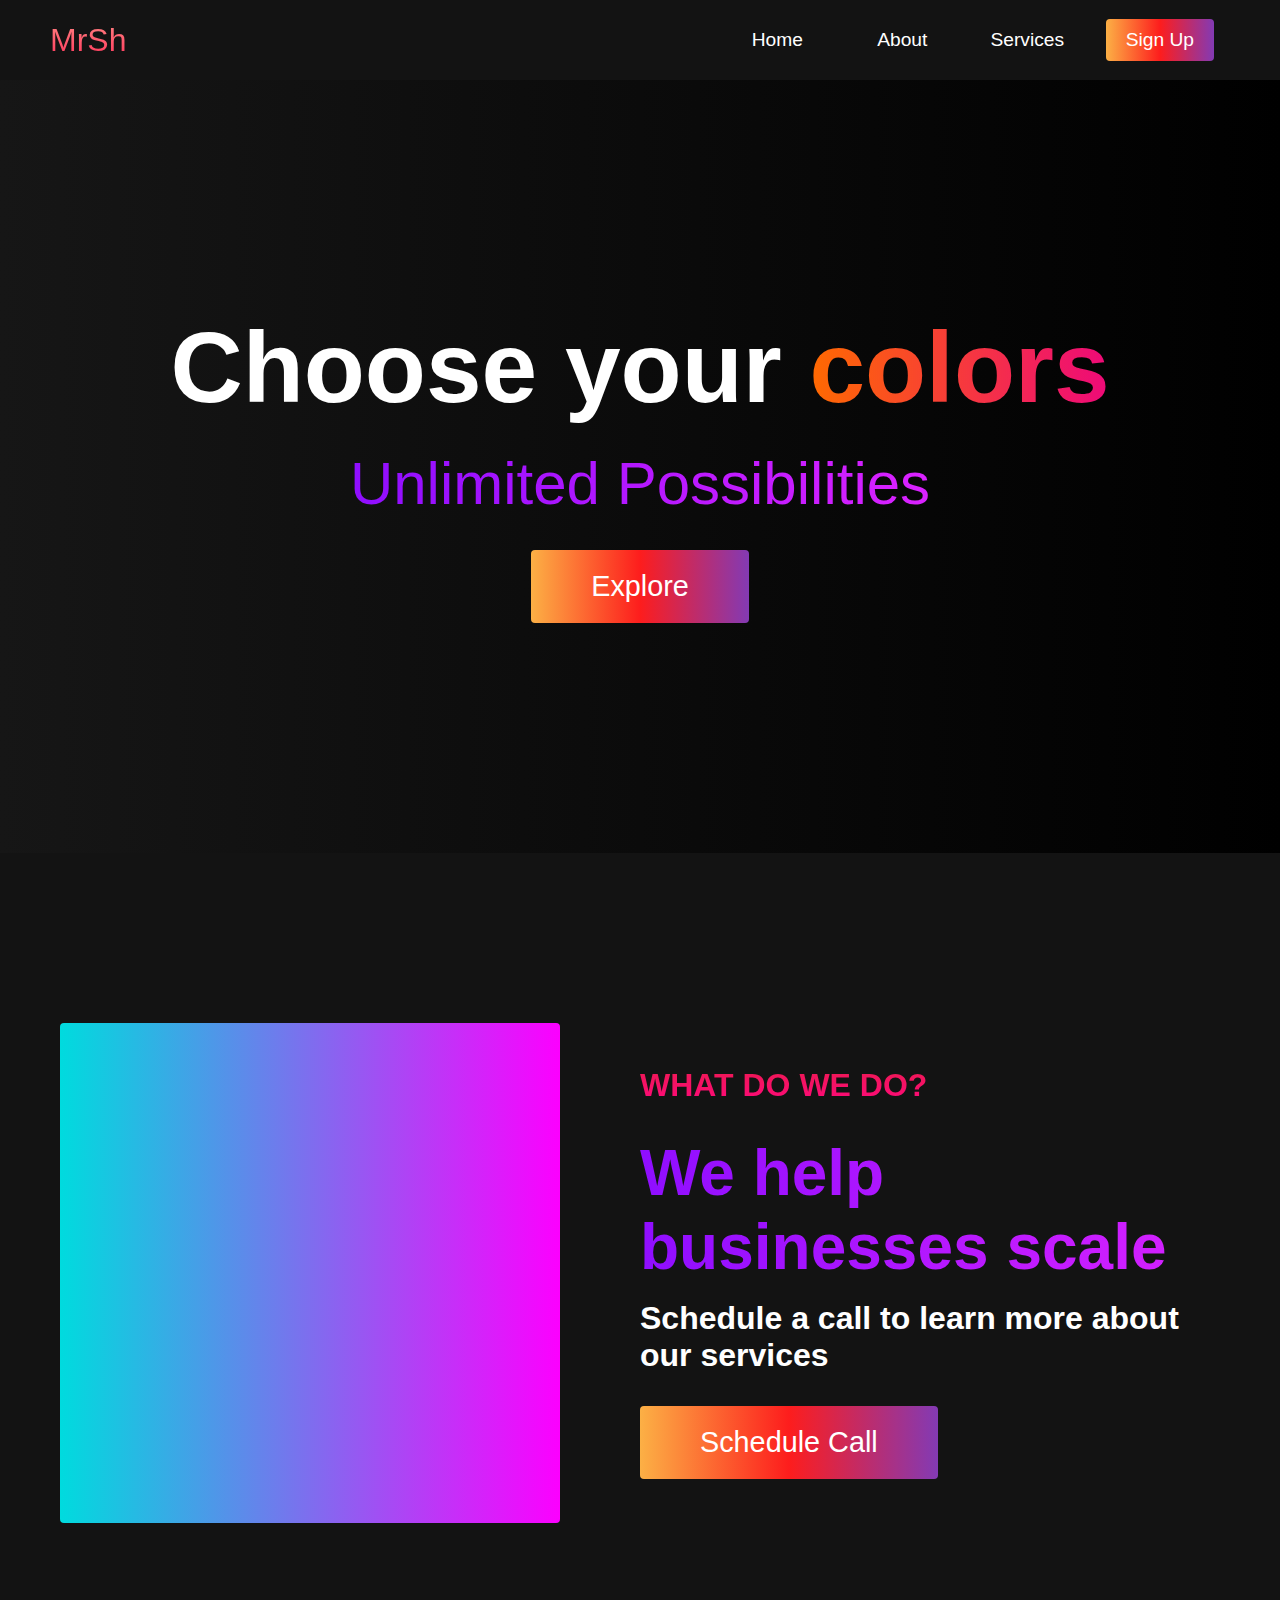
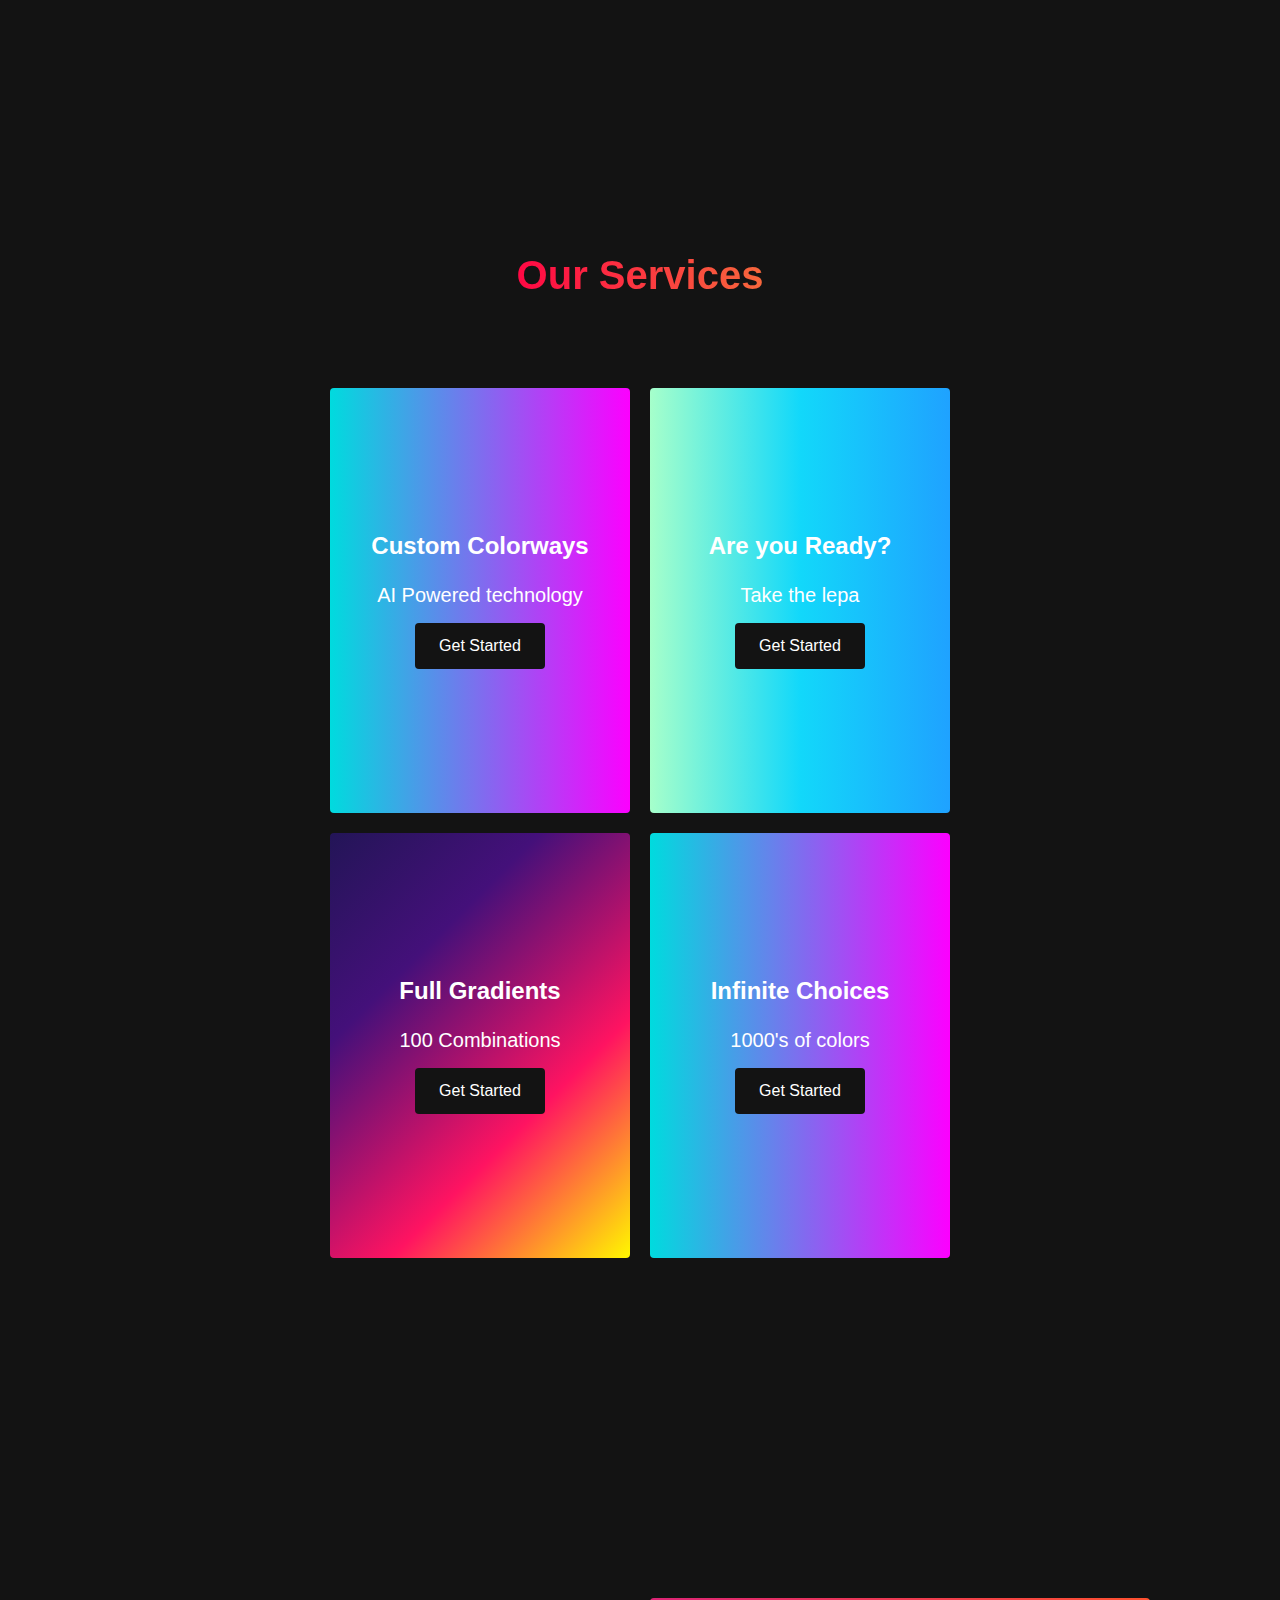
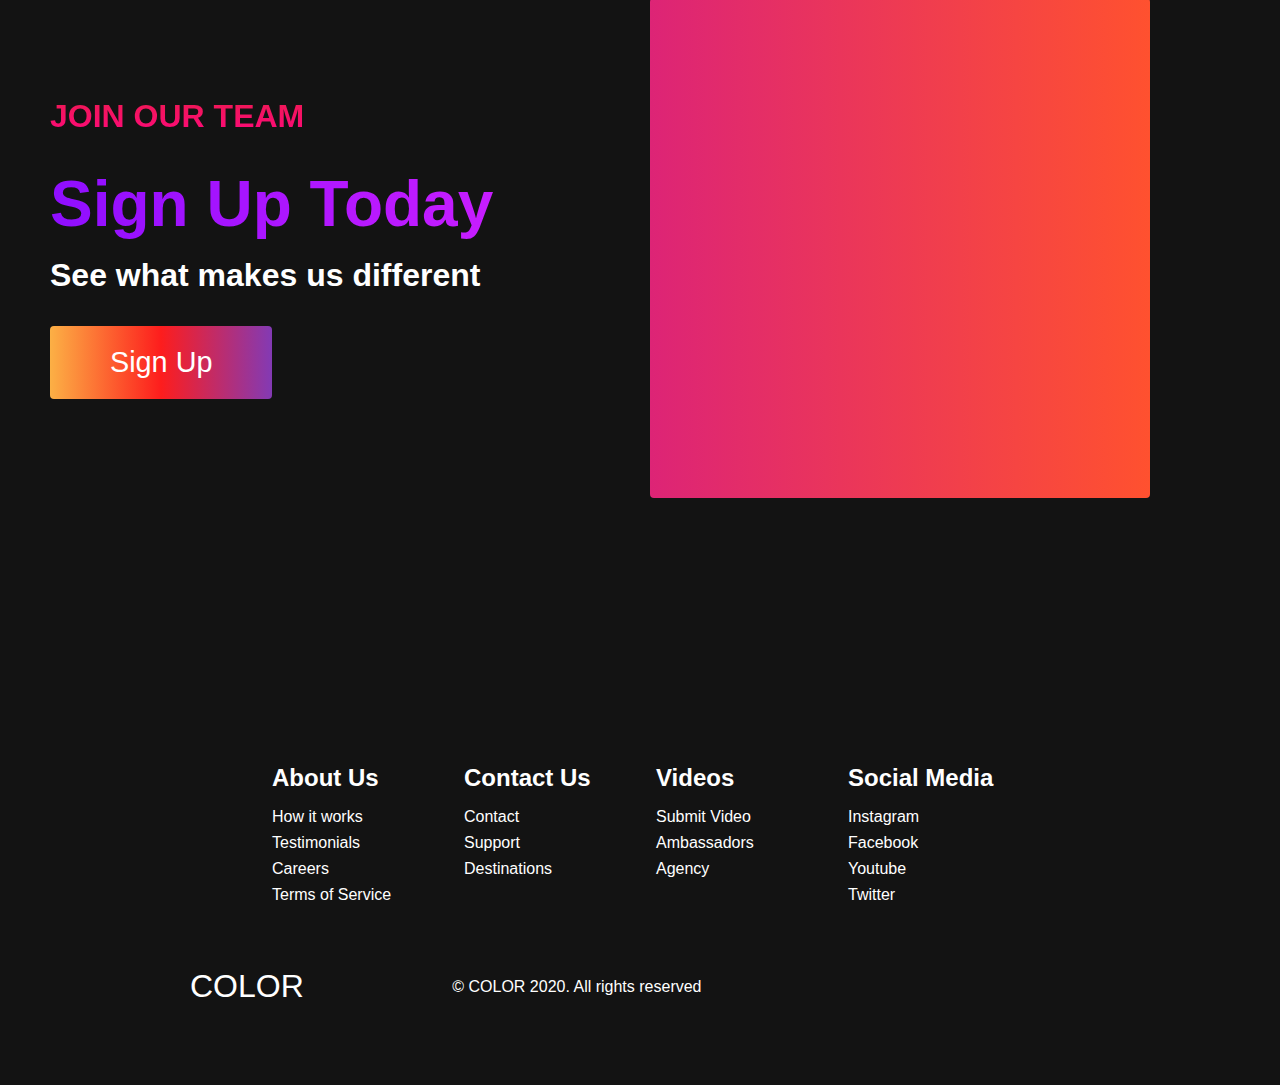
<file: index.html>
<!DOCTYPE html>
<html lang="en">
  <head>
    <meta charset="UTF-8" />
    <meta name="viewport" content="width=device-width, initial-scale=1.0" />
    <title>Business website</title>
    <link rel="stylesheet" href="style.css" />
    <link
      rel="stylesheet"
      href="https://use.fontawesome.com/releases/v5.14.0/css/all.css"
      integrity="sha384-HzLeBuhoNPvSl5KYnjx0BT+WB0QEEqLprO+NBkkk5gbc67FTaL7XIGa2w1L0Xbgc"
      crossorigin="anonymous"
    />
  </head>
  <body>
    <!-- Navbar Section -->
    <nav class="navbar">
      <div class="navbar__container">
        <a href="#home" id="navbar__logo">MrSh</a>
        <div class="navbar__toggle" id="mobile-menu">
          <span class="bar"></span> <span class="bar"></span>
          <span class="bar"></span>
        </div>
        <ul class="navbar__menu">
          <li class="navbar__item">
            <a href="#home" class="navbar__links" id="home-page">Home</a>
          </li>
          <li class="navbar__item">
            <a href="#about" class="navbar__links" id="about-page">About</a>
          </li>
          <li class="navbar__item">
            <a href="#services" class="navbar__links" id="services-page"
              >Services</a
            >
          </li>
          <li class="navbar__btn">
            <a href="#sign-up" class="button" id="signup">Sign Up</a>
          </li>
        </ul>
      </div>
    </nav>

    <!-- Hero Section -->
    <div class="hero" id="home">
      <div class="hero__container">
        <h1 class="hero__heading">Choose your <span>colors</span></h1>
        <p class="hero__description">Unlimited Possibilities</p>
        <button class="main__btn"><a href="https://uigradients.com/">Explore</a></button>
      </div>
    </div>

    <!-- About Section -->
    <div class="main" id="about">
      <div class="main__container">
        <div class="main__img--container">
          <div class="main__img--card"><i class="fas fa-layer-group"></i></div>
        </div>
        <div class="main__content">
          <h1>What do we do?</h1>
          <h2>We help businesses scale</h2>
          <p>Schedule a call to learn more about our services</p>
          <button class="main__btn"><a href="#">Schedule Call</a></button>
        </div>
      </div>
    </div>

    <!-- Services Section -->
    <div class="services" id="services">
      <h1>Our Services</h1>
      <div class="services__wrapper">
        <div class="services__card">
          <h2>Custom Colorways</h2>
          <p>AI Powered technology</p>
          <div class="services__btn"><button>Get Started</button></div>
        </div>
        <div class="services__card">
          <h2>Are you Ready?</h2>
          <p>Take the lepa</p>
          <div class="services__btn"><button>Get Started</button></div>
        </div>
        <div class="services__card">
          <h2>Full Gradients</h2>
          <p>100 Combinations</p>
          <div class="services__btn"><button>Get Started</button></div>
        </div>
        <div class="services__card">
          <h2>Infinite Choices</h2>
          <p>1000's of colors</p>
          <div class="services__btn"><button>Get Started</button></div>
        </div>
      </div>
    </div>

    <!-- Features Section -->
    <div class="main" id="sign-up">
      <div class="main__container">
        <div class="main__content">
          <h1>Join Our Team</h1>
          <h2>Sign Up Today</h2>
          <p>See what makes us different</p>
          <button class="main__btn"><a href="#">Sign Up</a></button>
        </div>
        <div class="main__img--container">
          <div class="main__img--card" id="card-2">
            <i class="fas fa-users"></i>
          </div>
        </div>
      </div>
    </div>

    <!-- Footer Section -->
    <div class="footer__container">
      <div class="footer__links">
        <div class="footer__link--wrapper">
          <div class="footer__link--items">
            <h2>About Us</h2>
            <a href="/sign__up">How it works</a> <a href="/">Testimonials</a>
            <a href="/">Careers</a> <a href="/">Terms of Service</a>
          </div>
          <div class="footer__link--items">
            <h2>Contact Us</h2>
            <a href="/">Contact</a> <a href="/">Support</a>
            <a href="/">Destinations</a>
          </div>
        </div>
        <div class="footer__link--wrapper">
          <div class="footer__link--items">
            <h2>Videos</h2>
            <a href="/">Submit Video</a> <a href="/">Ambassadors</a>
            <a href="/">Agency</a>
          </div>
          <div class="footer__link--items">
            <h2>Social Media</h2>
            <a href="/">Instagram</a> <a href="/">Facebook</a>
            <a href="/">Youtube</a> <a href="/">Twitter</a>
          </div>
        </div>
      </div>
      <section class="social__media">
        <div class="social__media--wrap">
          <div class="footer__logo">
            <a href="/" id="footer__logo">COLOR</a>
          </div>
          <p class="website__rights">© COLOR 2020. All rights reserved</p>
          <div class="social__icons">
            <a href="/" class="social__icon--link" target="_blank"
              ><i class="fab fa-facebook"></i
            ></a>
            <a href="https://www.instagram.com/mr_shakhzodbek_/" class="social__icon--link"
              ><i  class="fab fa-instagram"></i
            ></a>
            <a href="/" class="social__icon--link"
              ><i class="fab fa-youtube"></i
            ></a>
            <a href="/" class="social__icon--link"
              ><i class="fab fa-linkedin"></i
            ></a>
            <a href="/" class="social__icon--link"
              ><i class="fab fa-twitter"></i
            ></a>
          </div>
        </div>
      </section>
    </div>

    <script src="app.js"></script>
  </body>
</html>
</file>
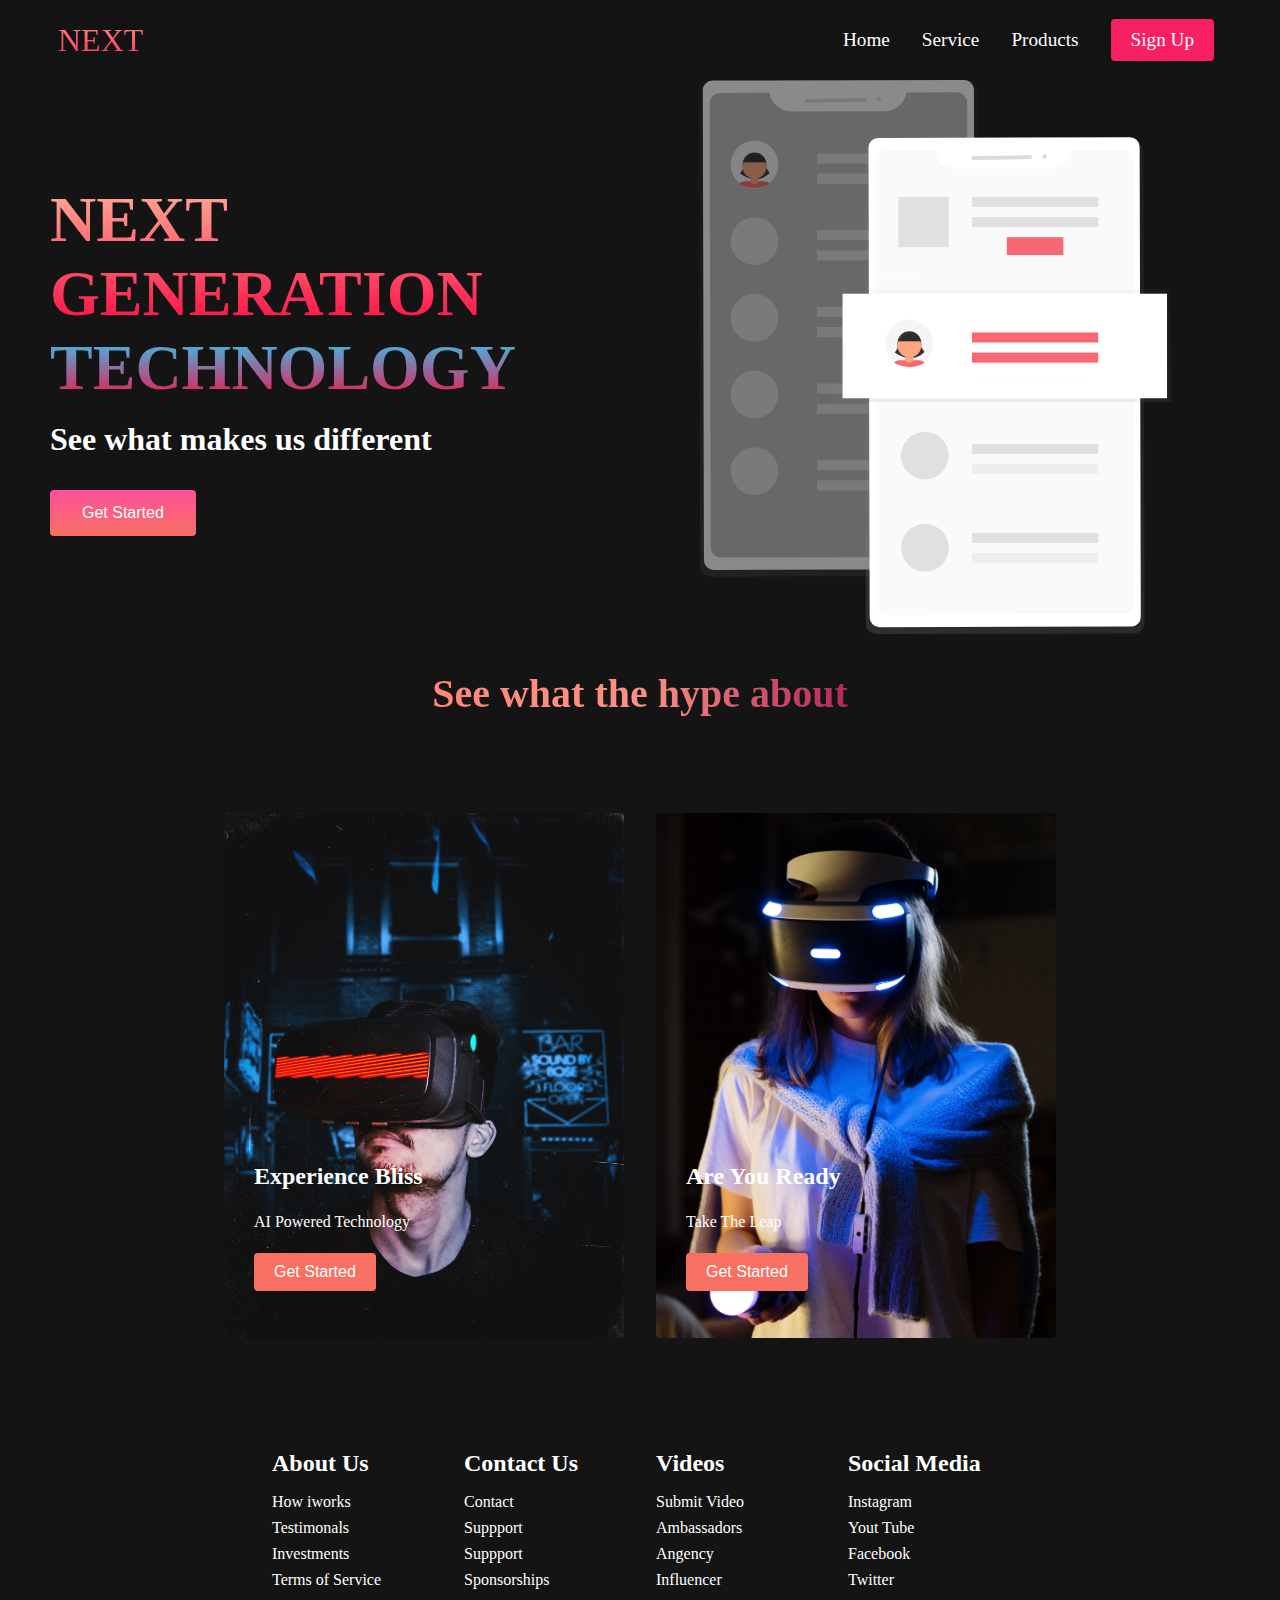
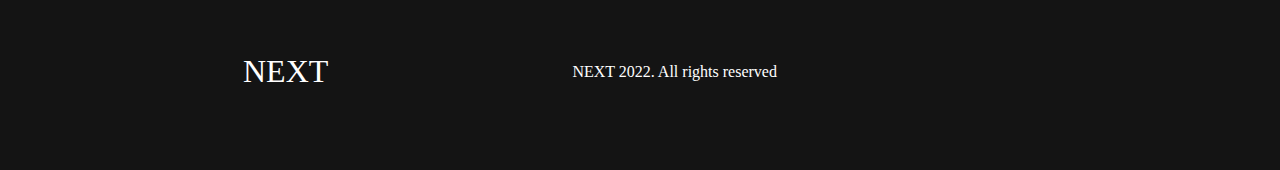
<file: Modern Website/index.html>
<!DOCTYPE html>
<html lang="en">
<head>
    <meta charset="UTF-8">
    <meta http-equiv="X-UA-Compatible" content="IE=edge">
    <meta name="viewport" content="width=device-width, initial-scale=1.0">
    <title>NExt website</title>
    <link rel="stylesheet" href="./style.css">
    <link
    rel="stylesheet"
    href="https://use.fontawesome.com/releases/v5.14.0/css/all.css"
    integrity="sha384-HzLeBuhoNPvSl5KYnjx0BT+WB0QEEqLprO+NBkkk5gbc67FTaL7XIGa2w1L0Xbgc"
    crossorigin="anonymous"
  />
</head>
<body>
    <!-- NAvbar Section -->
    <nav class="navbar">
        <div class="navbar__container">
            <a href="" id="navbar__logo"><i class="fas fa-gem"></i> NEXT</a>
                <div class="navbar__toggle" id="mobile-menu">
                    <span class="bar"></span>
                    <span class="bar"></span>
                    <span class="bar"></span>
                </div>
                <ul class="navbar__menu">
                    <li class="navbar__item">
                        <a href="/" class="navbar__links">Home</a>
                    </li>
                    <li class="navbar__item">
                        <a href="/" class="navbar__links">Service</a>
                    </li>
                    <li class="navbar__item">
                        <a href="/" class="navbar__links">Products</a>
                    </li>
                    <li class="navbar__btn">
                        <a href="/" class="button">Sign Up</a>
                    </li>
                </ul>
        </div>
    </nav>

    <!-- Hero section -->
    <div class="main">
        <div class="main__container">
            <div class="main__content">
                <h1>NEXT GENERATION</h1>
                <h2>TECHNOLOGY</h2>
                <p>See what makes us different</p>
                <button class="main__btn"><a href="/">Get Started</a></button>
            </div>
            <div class="main__img--container">
                <img src="./images/pic1.svg" alt="pic" id="main__img">
            </div>
        </div>
    </div>

    <!-- Services Section -->

    <div class="services">
        <h1>See what the hype about</h1>
        <div class="services__container">
            <div class="services__card">
                <h2>Experience Bliss</h2>
                <p>AI Powered Technology</p>
                <button>Get Started</button>
            </div>
            <div class="services__card">
                <h2>Are You Ready </h2>
                <p>Take The Leap</p>
                <button>Get Started</button>
            </div>
        </div>
    </div>

    <!-- Footer Section -->

    <div class="footer__container">
        <div class="footer__links">
            <div class="footer__link--wrapper">
                <div class="footer__link--items">
                    <h2>About Us</h2>
                    <a href="/sign__up" target="toggle">How iworks</a>
                    <a href="/">Testimonals</a>
                    <a href="/">Investments</a>
                    <a href="/">Terms of Service</a>
                </div>
                <div class="footer__link--items">
                    <h2>Contact Us</h2>
                    <a href="/">Contact</a>
                    <a href="/">Suppport</a>
                    <a href="/">Suppport</a>
                    <a href="/">Sponsorships</a>
                </div>
            </div>
            <div class="footer__link--wrapper">
                <div class="footer__link--items">
                    <h2>Videos</h2>
                    <a href="/">Submit Video</a>
                    <a href="/">Ambassadors</a>
                    <a href="/">Angency</a>
                    <a href="/">Influencer</a>
                </div>
                <div class="footer__link--items">
                    <h2>Social Media</h2>
                    <a href="/">Instagram</a>
                    <a href="/">Yout Tube</a>
                    <a href="/">Facebook</a>
                    <a href="/">Twitter</a>
                </div>
            </div>
        </div>
        <div class="social__media">
            <div class="social__media--wrap">
                <div class="footer__logo">
                    <a href="/" id="footer__logo"><i class="fas fa-gem"></i>NEXT</a>
                </div>
                <p class="website__rights">NEXT 2022. All rights reserved</p>
                <div class="social__icons">
                    <a href="/" class="social__icon--link" target="_blank">
                        <i class="fab fa-facebook"></i>
                    </a>
                    <a href="/" class="social__icon--link" target="_blank">
                        <i class="fab fa-instagram"></i>
                    </a>
                    <a href="/" class="social__icon--link" target="_blank">
                        <i class="fab fa-twitter"></i>
                    </a>
                    <a href="/" class="social__icon--link" target="_blank">
                        <i class="fab fa-linkedin"></i>
                    </a>
                    <a href="/" class="social__icon--link" target="_blank">
                        <i class="fab fa-youtube"></i>
                    </a>
                </div>
            </div>
        </div>
    </div>
    <script  src="./app.js"></script>
</body>
</html>
</file>
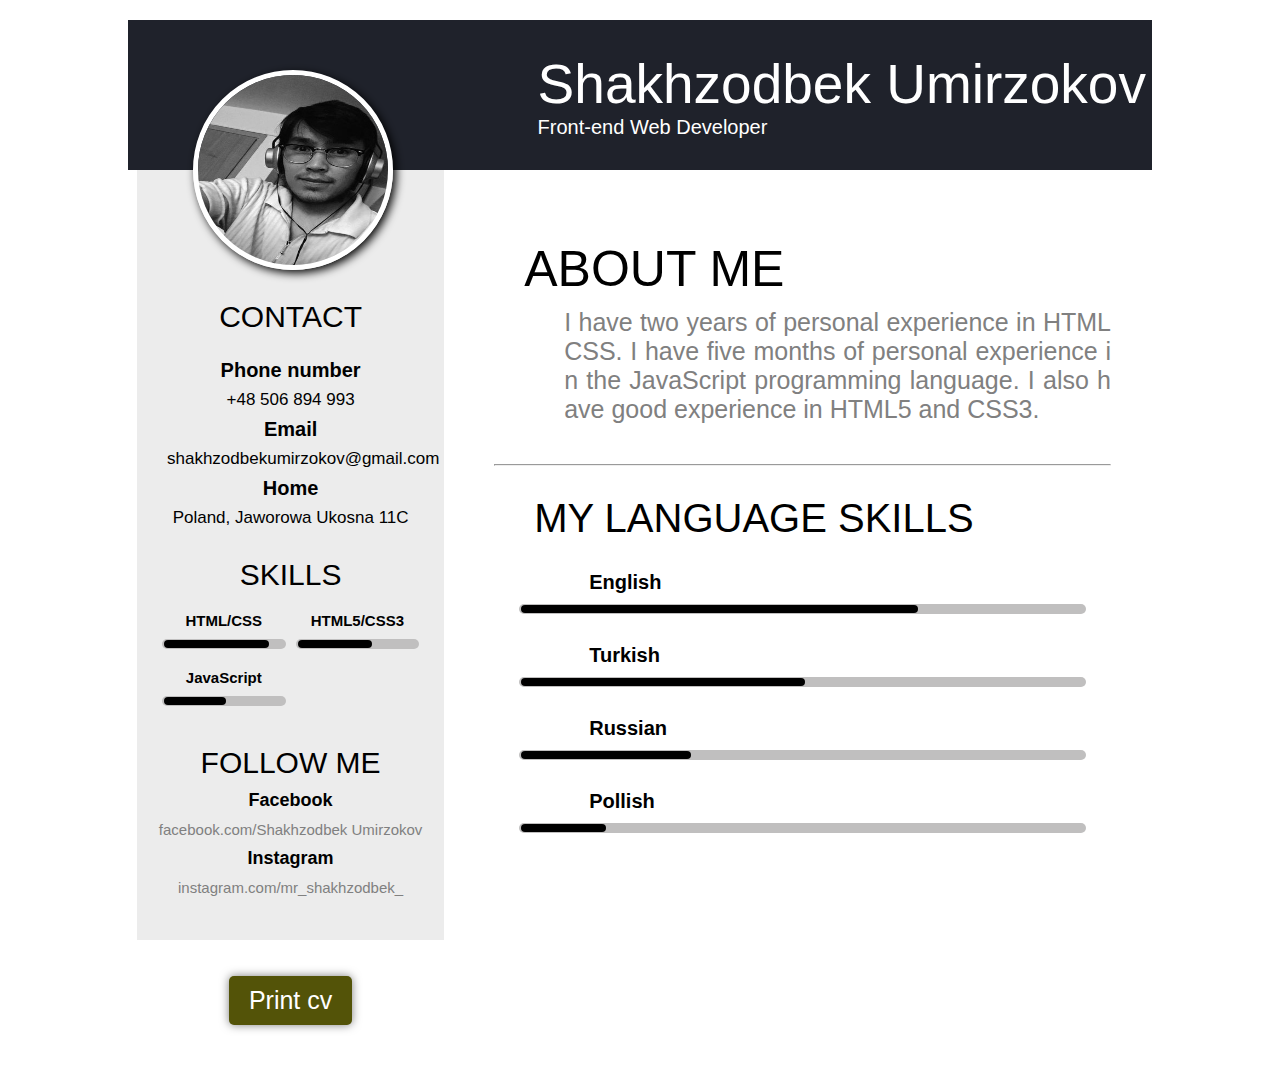
<file: cv/cv.html>
<!DOCTYPE html>
<html lang="en">
<head>
    <meta charset="UTF-8">
    <meta http-equiv="X-UA-Compatible" content="IE=edge">
    <meta name="viewport" content="width=device-width, initial-scale=1.0">
    <title>cv</title>
    <link rel="stylesheet" href="./cv.css">
    <link
    rel="stylesheet"
    href="https://use.fontawesome.com/releases/v5.14.0/css/all.css"
    integrity="sha384-HzLeBuhoNPvSl5KYnjx0BT+WB0QEEqLprO+NBkkk5gbc67FTaL7XIGa2w1L0Xbgc"
    crossorigin="anonymous"
  />
</head>
<body>
    <div class="print__area">
        <div class="my__img">
            <img src="./image/my_picture.jpg" >
        </div>
        <div class="header__text">
            <h1>Shakhzodbek Umirzokov</h1>
            <p>Front-end Web Developer</p>
        </div>
       
    </div>
    <div class="content">
        <div class="left__area">
            <div class="contact">
                <h4>CONTACT</h4>
                <h5>Phone number</h5>
                <p>+48 506 894 993</p>
                <h5>Email</h5>
                <p>shakhzodbekumirzokov@gmail.com</p>
                <h5>Home</h5>
                <p>Poland, Jaworowa Ukosna 11C</p>
            </div>
            <div class="skills">
                <h1>SKILLS</h1>
                <div class="bars">
                    <div class="bar">
                        <p>HTML/CSS</p>
                        <span class="html"></span>
                    </div>
                    <div class="bar">
                        <p>HTML5/CSS3</p>
                        <span class="html5"></span>
                    </div>
                    <div class="bar">
                        <p>JavaScript</p>
                        <span class="java"></span>
                    </div>
                </div>
            </div>
            <div class="follow">
                <h1>FOLLOW ME</h1>
                <h4>Facebook</h4>
                <p>facebook.com/Shakhzodbek Umirzokov</p>
                <h4>Instagram</h4>
                <p>instagram.com/mr_shakhzodbek_</p>
            </div>
            <button>Print cv</button>
        </div>
        
        <div class="right__area">
            <div class="about">
                <h1><span><i class="fas fa-user"></i></span>ABOUT ME</h1>
                <p>I have two years of personal experience in HTML CSS. I have five months of personal experience in the JavaScript programming language. I also have good experience in HTML5 and CSS3.</p>
                <hr>
            </div>
            <div class="language">
                <h2>MY LANGUAGE SKILLS</h2>
                <div class="bars2">
                    <div class="bar2">
                        <p>English</p>
                        <span class="english"></span>
                    </div>
                    <div class="bar2">
                        <p>Turkish</p>
                        <span class="turkish"></span>
                    </div>
                    <div class="bar2">
                        <p>Russian</p>
                        <span class="russian"></span>
                    </div>
                    <div class="bar2">
                        <p>Pollish</p>
                        <span class="polish"></span>
                    </div>
                   
                </div>
            </div>
             
        </div>
    </div>
    <script src="./cv.js"></script>
</body>
</html>
</file>
<file: style.css>
* {
    box-sizing: border-box;
    margin: 0;
    padding: 0;
    font-family: 'Kumbh Sans', sans-serif;
    scroll-behavior: smooth;
  }
  
  .navbar {
    background: #131313;
    height: 80px;
    display: flex;
    justify-content: center;
    align-items: center;
    font-size: 1.2rem;
    position: sticky;
    top: 0;
    z-index: 999;
  }
  
  .navbar__container {
    display: flex;
    justify-content: space-between;
    height: 80px;
    z-index: 1;
    width: 100%;
    max-width: 1300px;
    margin: 0 auto;
    padding: 0 50px;
  }
  
  #navbar__logo {
    background-color: #ff8177;
    background-image: linear-gradient(to top, #ff0844 0%, #ffb199 100%);
    background-size: 100%;
    -webkit-background-clip: text;
    -moz-background-clip: text;
    -webkit-text-fill-color: transparent;
    -moz-text-fill-color: transparent;
    display: flex;
    align-items: center;
    cursor: pointer;
    text-decoration: none;
    font-size: 2rem;
  }
  
  .navbar__menu {
    display: flex;
    align-items: center;
    list-style: none;
  }
  
  .navbar__item {
    height: 80px;
  }
  
  .navbar__links {
    color: #fff;
    display: flex;
    align-items: center;
    justify-content: center;
    width: 125px;
    text-decoration: none;
    height: 100%;
    transition: all 0.3s ease;
  }
  
  .navbar__btn {
    display: flex;
    justify-content: center;
    align-items: center;
    padding: 0 1rem;
    width: 100%;
  }
  
  .button {
    display: flex;
    justify-content: center;
    align-items: center;
    text-decoration: none;
    padding: 10px 20px;
    height: 100%;
    width: 100%;
    border: none;
    outline: none;
    border-radius: 4px;
    background: #833ab4;
    background: -webkit-linear-gradient(to right, #fcb045, #fd1d1d, #833ab4);
    background: linear-gradient(to right, #fcb045, #fd1d1d, #833ab4);
    color: #fff;
    transition: all 0.3s ease;
  }
  
  .navbar__links:hover {
    color: #9518fc;
    transition: all 0.3s ease;
  }
  
  @media screen and (max-width: 960px) {
    .navbar__container {
      display: flex;
      justify-content: space-between;
      height: 80px;
      z-index: 1;
      width: 100%;
      max-width: 1300px;
      padding: 0;
    }
  
    .navbar__menu {
      display: grid;
      grid-template-columns: auto;
      margin: 0;
      width: 100%;
      position: absolute;
      top: -1000px;
      opacity: 1;
      transition: all 0.5s ease;
      z-index: -1;
    }
  
    .navbar__menu.active {
      background: #131313;
      top: 100%;
      opacity: 1;
      transition: all 0.5s ease;
      z-index: 99;
      height: 60vh;
      font-size: 1.6rem;
    }
  
    #navbar__logo {
      padding-left: 25px;
    }
  
    .navbar__toggle .bar {
      width: 25px;
      height: 3px;
      margin: 5px auto;
      transition: all 0.3s ease-in-out;
      background: #fff;
    }
  
    .navbar__item {
      width: 100%;
    }
  
    .navbar__links {
      text-align: center;
      padding: 2rem;
      width: 100%;
      display: table;
    }
  
    .navbar__btn {
      padding-bottom: 2rem;
    }
  
    .button {
      display: flex;
      justify-content: center;
      align-items: center;
      width: 80%;
      height: 80px;
      margin: 0;
    }
  
    #mobile-menu {
      position: absolute;
      top: 20%;
      right: 5%;
      transform: translate(5%, 20%);
    }
  
    .navbar__toggle .bar {
      display: block;
      cursor: pointer;
    }
  
    #mobile-menu.is-active .bar:nth-child(2) {
      opacity: 0;
    }
  
    #mobile-menu.is-active .bar:nth-child(1) {
      transform: translateY(8px) rotate(45deg);
    }
  
    #mobile-menu.is-active .bar:nth-child(3) {
      transform: translateY(-8px) rotate(-45deg);
    }
  }
  
  /* Hero Section */
  .hero {
    background: #000000;
    background: linear-gradient(to right, #161616, #000000);
    padding: 200px 0;
  }
  
  .hero__container {
    display: flex;
    flex-direction: column;
    justify-content: center;
    align-items: center;
    max-width: 1200px;
    margin: 0 auto;
    height: 90%;
    text-align: center;
    padding: 30px;
  }
  
  .hero__heading {
    font-size: 100px;
    margin-bottom: 24px;
    color: #fff;
  }
  
  .hero__heading span {
    background: #ee0979; /* fallback for old browsers */
    background: -webkit-linear-gradient(
      to right,
      #ff6a00,
      #ee0979
    ); /* Chrome 10-25, Safari 5.1-6 */
    background: linear-gradient(
      to right,
      #ff6a00,
      #ee0979
    ); /* W3C, IE 10+/ Edge, Firefox 16+, Chrome 26+, Opera 12+, Safari 7+ */
    background-size: 100%;
    -webkit-background-clip: text;
    -moz-background-clip: text;
    -webkit-text-fill-color: transparent;
    -mo-text-fill-color: transparent;
  }
  
  .hero__description {
    font-size: 60px;
    background: #da22ff; /* fallback for old browsers */
    background: -webkit-linear-gradient(
      to right,
      #9114ff,
      #da22ff
    ); /* Chrome 10-25, Safari 5.1-6 */
    background: linear-gradient(
      to right,
      #8f0eff,
      #da22ff
    ); /* W3C, IE 10+/ Edge, Firefox 16+, Chrome 26+, Opera 12+, Safari 7+ */
    background-size: 100%;
    -webkit-background-clip: text;
    -moz-background-clip: text;
    -webkit-text-fill-color: transparent;
    -moz-text-fill-color: transparent;
  }
  
  .highlight {
    border-bottom: 4px solid rgb(132, 0, 255);
  }
  
  @media screen and (max-width: 768px) {
    .hero__heading {
      font-size: 60px;
    }
  
    .hero__description {
      font-size: 40px;
    }
  }
  
  /* About Section */
  .main {
    background-color: #131313;
    padding: 10rem 0;
  }
  
  .main__container {
    display: grid;
    grid-template-columns: 1fr 1fr;
    align-items: center;
    justify-content: center;
    margin: 0 auto;
    height: 90%;
    z-index: 1;
    width: 100%;
    max-width: 1300px;
    padding: 0 50px;
  }
  
  .main__content {
    color: #fff;
    width: 100%;
  }
  
  .main__content h1 {
    font-size: 2rem;
    background-color: #fe3b6f;
    background-image: linear-gradient(to top, #ff087b 0%, #ed1a52 100%);
    background-size: 100%;
    -webkit-background-clip: text;
    -moz-background-clip: text;
    -webkit-text-fill-color: transparent;
    -moz-text-fill-color: transparent;
    text-transform: uppercase;
    margin-bottom: 32px;
  }
  
  .main__content h2 {
    font-size: 4rem;
    background: #ff8177; /* fallback for old browsers */
    background: -webkit-linear-gradient(
      to right,
      #9114ff,
      #da22ff
    ); /* Chrome 10-25, Safari 5.1-6 */
    background: linear-gradient(
      to right,
      #8f0eff,
      #da22ff
    ); /* W3C, IE 10+/ Edge, Firefox 16+, Chrome 26+, Opera 12+, Safari 7+ */
    background-size: 100%;
    -webkit-background-clip: text;
    -moz-background-clip: text;
    -webkit-text-fill-color: transparent;
    -moz-text-fill-color: transparent;
  }
  
  .main__content p {
    margin-top: 1rem;
    font-size: 2rem;
    font-weight: 700;
  }
  
  .main__btn {
    font-size: 1.8rem;
    background: #833ab4;
    background: -webkit-linear-gradient(to right, #fcb045, #fd1d1d, #833ab4);
    background: linear-gradient(to right, #fcb045, #fd1d1d, #833ab4);
    padding: 20px 60px;
    border: none;
    border-radius: 4px;
    margin-top: 2rem;
    cursor: pointer;
    position: relative;
    transition: all 0.35s;
    outline: none;
  }
  
  .main__btn a {
    position: relative;
    z-index: 2;
    color: #fff;
    text-decoration: none;
  }
  
  .main__btn:after {
    position: absolute;
    content: '';
    top: 0;
    left: 0;
    width: 0;
    height: 100%;
    background: #ff1ead;
    transition: all 0.35s;
    border-radius: 4px;
  }
  
  .main__btn:hover {
    color: #fff;
  }
  
  .main__btn:hover:after {
    width: 100%;
  }
  
  .main__img--container {
    text-align: center;
  }
  
  .main__img--card {
    margin: 10px;
    height: 500px;
    width: 500px;
    border-radius: 4px;
    display: flex;
    flex-direction: column;
    justify-content: center;
    color: #fff;
    background-image: linear-gradient(to right, #00dbde 0%, #fc00ff 100%);
  }
  
  .fa-layer-group,
  .fa-users {
    font-size: 14rem;
  }
  
  #card-2 {
    background: #ff512f;
    background: -webkit-linear-gradient(to right, #dd2476, #ff512f);
    background: linear-gradient(to right, #dd2476, #ff512f);
  }
  
  /* Mobile Responsive */
  @media screen and (max-width: 1100px) {
    .main__container {
      display: grid;
      grid-template-columns: 1fr;
      align-items: center;
      justify-content: center;
      width: 100%;
      margin: 0 auto;
      height: 90%;
    }
  
    .main__img--container {
      display: flex;
      justify-content: center;
    }
  
    .main__img--card {
      height: 425px;
      width: 425px;
    }
  
    .main__content {
      text-align: center;
      margin-bottom: 4rem;
    }
  
    .main__content h1 {
      font-size: 2.5rem;
      margin-top: 2rem;
    }
  
    .main__content h2 {
      font-size: 3rem;
    }
  
    .main__content p {
      margin-top: 1rem;
      font-size: 1.5rem;
    }
  }
  
  @media screen and (max-width: 480px) {
    .main__img--card {
      width: 250px;
      height: 250px;
    }
  
    .fa-users,
    .fa-layer-group {
      font-size: 4rem;
    }
  
    .main__content h1 {
      font-size: 2rem;
      margin-top: 3rem;
    }
    .main__content h2 {
      font-size: 2rem;
    }
  
    .main__content p {
      margin-top: 2rem;
    }
  
    .main__btn {
      padding: 12px 36px;
      margin: 2.5rem 0;
    }
  }
  
  /* Services Section */
  .services {
    background: #131313;
    display: flex;
    flex-direction: column;
    justify-content: center;
    align-items: center;
    height: 100%;
    padding: 10rem 0;
  }
  
  .services h1 {
    background-color: #ff8177;
    background-image: linear-gradient(to right, #ff0844 0%, #f7673c 100%);
    background-size: 100%;
    -webkit-background-clip: text;
    -moz-background-clip: text;
    -webkit-text-fill-color: transparent;
    -moz-text-fill-color: transparent;
    margin-bottom: 5rem;
    font-size: 2.5rem;
  }
  
  .services__wrapper {
    display: grid;
    grid-template-columns: 1fr 1fr 1fr 1fr;
    grid-template-rows: 1fr;
  }
  
  .services__card {
    margin: 10px;
    height: 425px;
    width: 300px;
    border-radius: 4px;
    display: flex;
    flex-direction: column;
    justify-content: center;
    color: #fff;
    background-image: linear-gradient(to right, #00dbde 0%, #fc00ff 100%);
    transition: 0.3s ease-in;
  }
  
  .services__card:nth-child(2) {
    background: #1fa2ff; /* fallback for old browsers */
    background: -webkit-linear-gradient(
      to right,
      #a6ffcb,
      #12d8fa,
      #1fa2ff
    ); /* Chrome 10-25, Safari 5.1-6 */
    background: linear-gradient(
      to right,
      #a6ffcb,
      #12d8fa,
      #1fa2ff
    ); /* W3C, IE 10+/ Edge, Firefox 16+, Chrome 26+, Opera 12+, Safari 7+ */
  }
  
  .services__card:nth-child(3) {
    background-image: linear-gradient(
      -225deg,
      #231557 0%,
      #44107a 29%,
      #ff1361 67%,
      #fff800 100%
    );
  }
  
  .services__card h2 {
    text-align: center;
  }
  
  .services__card p {
    text-align: center;
    margin-top: 24px;
    font-size: 20px;
  }
  
  .services__btn {
    display: flex;
    justify-content: center;
    margin-top: 16px;
  }
  
  .services__card button {
    color: #fff;
    padding: 14px 24px;
    border: none;
    outline: none;
    border-radius: 4px;
    background: #131313;
    font-size: 1rem;
  }
  
  .services__card button:hover {
    cursor: pointer;
  }
  
  .services__card:hover {
    transform: scale(1.075);
    transition: 0.3s ease-in;
    cursor: pointer;
  }
  
  @media screen and (max-width: 1300px) {
    .services__wrapper {
      grid-template-columns: 1fr 1fr;
    }
  }
  
  @media screen and (max-width: 768px) {
    .services__wrapper {
      grid-template-columns: 1fr;
    }
  }
  
  /* Footer CSS */
  .footer__container {
    background-color: #131313;
    padding: 5rem 0;
    display: flex;
    flex-direction: column;
    justify-content: center;
    align-items: center;
  }
  
  #footer__logo {
    color: #fff;
    display: flex;
    align-items: center;
    cursor: pointer;
    text-decoration: none;
    font-size: 2rem;
  }
  
  .footer__links {
    width: 100%;
    max-width: 1000px;
    display: flex;
    justify-content: center;
  }
  
  .footer__link--wrapper {
    display: flex;
  }
  
  .footer__link--items {
    display: flex;
    flex-direction: column;
    align-items: flex-start;
    margin: 16px;
    text-align: left;
    width: 160px;
    box-sizing: border-box;
  }
  
  .footer__link--items h2 {
    margin-bottom: 16px;
    color: #fff;
  }
  
  .footer__link--items a {
    color: #fff;
    text-decoration: none;
    margin-bottom: 0.5rem;
    transition: 0.3 ease-out;
  }
  
  .footer__link--items a:hover {
    color: #e9e9e9;
    transition: 0.3 ease-out;
  }
  
  .social__icon--link {
    color: #fff;
    font-size: 24px;
  }
  
  .social__media {
    max-width: 1000px;
    width: 100%;
  }
  
  .social__media--wrap {
    display: flex;
    justify-content: space-between;
    align-items: center;
    width: 90%;
    max-width: 1000px;
    margin: 40px auto 0 auto;
  }
  
  .social__icons {
    display: flex;
    justify-content: space-between;
    align-items: center;
    width: 240px;
  }
  
  .website__rights {
    color: #fff;
  }
  
  @media screen and (max-width: 820px) {
    .footer__links {
      padding-top: 2rem;
    }
  
    #footer__logo {
      margin-bottom: 2rem;
    }
  
    .website__rights {
      margin-bottom: 2rem;
    }
  
    .footer__link--wrapper {
      flex-direction: column;
    }
  
    .social__media--wrap {
      flex-direction: column;
    }
  }
  
  @media screen and (max-width: 480px) {
    .footer__link--items {
      margin: 0;
      padding: 10px;
      width: 100%;
    }
  }
</file>
<file: Modern Website/style.css>
*{
    margin: 0;
    padding: 0;
    box-sizing: border-box;
    font-family: 'Kumbh Sans' sans-serif;
}

.navbar{
    background: #131313;
    height: 80px;
    display: flex;
    justify-content: center;
    align-items: center;
    font-size: 1.2rem;
    position: sticky;
    top: 0;
    z-index: 999;
}

.navbar__container{
    display: flex;
    justify-content: space-between;
    height: 80px;
    z-index: 1;
    width: 100%;
    max-width: 1300px;
    margin: 0 auto;
    padding: 0 50px;
}

#navbar__logo{
    background-color: #ff8177;
    background-image: linear-gradient(to top, #ff0844 0%, #ffb199 100% );
    background-size: 100%;
    -webkit-background-clip: text;
    -moz-background-clip: text;
     -webkit-text-fill-color: transparent;
     -moz-text-fill-colot: transparent;
    display: flex;
    align-items: center;
    cursor: pointer;
    text-decoration: none;
    font-size: 2rem;
}

.fa-gem{
    margin-right: 0.5rem;
}

.navbar__menu{
    display: flex;
    align-items: center;
    list-style: none;
    text-align: center;
}

.navbar__item{
    height: 80px;
}

.navbar__links{
    color: #fff;
    display: flex;
    align-items: center;
    justify-content: center;
    text-decoration: none;
    padding:  0 1rem;
    height: 100%;
}

.navbar__btn{
    display: flex;
    justify-content: center;
    align-items: center;
    padding: 0 1rem;
    width: 100%;
}

.button{
    display: flex;
    justify-content: center;
    align-items: center;
    text-decoration: none;
    padding: 10px 20px;
    height: 100%;
    width: 100%;
    border: none;
    border-radius: 4px;
    background: #f72062;
    color: #fff;
}

.button:hover{
    background: #4837ff;
    transition: all 0.3s ease;
}

.navbar__links:hover{
    color: #f77062;
    transition: all 0.3s ease;
}

@media screen and (max-width:960px) {
    .navbar__container{
        display: flex;
        justify-content: space-between;
        height: 80px;
        z-index: 1;
        width: 100%;
        max-width: 1300px;
        padding: 0;
    }

    .navbar__menu{
        display: grid;
        grid-template-columns: auto;
        margin: 0;
        width: 100%;
        position: absolute;
        top: -1000px;
        opacity: 0;
        transition: all 0.5s ease;
        height: 50vh;
        z-index: -1;
        background: #131313;
    }

    .navbar__menu.active{
        background: #131313;
        top: 100%;
        opacity: 1;
        transition: all 0.5s ease;
        z-index: 99;
        height: 50vh;
        font-size: 1.6rem;
    }

    #navbar__logo{
        padding-left: 25px;
    }

    .navbar__toggle .bar{
        width: 25px;
        height: 3px;
        margin: 5px auto;
        transition: all 0.3s ease-in-out;
        background: #fff;
    }

    .navbar__item{
        width: 100%;
    }

    .navbar__links{
        text-align: center;
        padding-right: 2rem;
        width: 100%;
        display: table;
    }

    #mobile-menu{
        position: absolute;
        top: 20%;
        right: 5%;
        transform: translate(5%, 20%);
    }

    .navbar__btn{
        padding-bottom: 2rem;
    }

    .button{
        display: flex;
        justify-content: center;
        align-items: center;
        width: 80%;
        margin: 0;
    }

    .navbar__toggle .bar{
        display: block;
        cursor: pointer;
    }

    #mobile-menu.is-active .bar:nth-child(2){
        opacity: 0;
    }
    #mobile-menu.is-active .bar:nth-child(1){
        transform: translateY(8px) rotate(45deg);
    }
    #mobile-menu.is-active .bar:nth-child(3){
        transform: translateY(-8px) rotate(-45deg);
    }
}

/* Hero section Css */
.main{
    background-color: #141414;
}

.main__container{
    display: grid;
    grid-template-columns: 1fr 1fr;
    align-items: center;
    justify-content: center;
    margin: 0 auto;
    height: 100%;  
    background-color: #141414;
    z-index: 1;
    width: 100%;
    max-width: 1300px;
    padding: 0 50px;
}

.main__container h1{
    font-size: 4rem;
    background-color: #ff8177;
    background-image: linear-gradient( to top, #ff0844 0%, #ffb199 100%);
    background-size: 100%;
    -webkit-background-clip: text;
    -moz-background-clip: text;
    -webkit-text-fill-color: transparent;
    -moz-text-fell-color: transparent;
}

.main__content h2{
    font-size: 4rem;
    background-color: #ff8177;
    background-image: linear-gradient( to top, #ff0844 0%, #21d4fd 100%);
    background-size: 100%;
    -webkit-background-clip: text;
    -moz-background-clip: text;
    -webkit-text-fill-color: transparent;
    -moz-text-fell-color: transparent;
}

.main__content p{
    margin-top: 1rem;
    font-size: 2rem;
    font-weight: 700;
    color: #fff;
}

.main__btn{
    font-size: 1rem;
    background-image: linear-gradient(to top, #f77062 0%, #fe5199 100%);
    padding: 14px 32px;
    border: none;
    border-radius: 4px;
    color: #fff;
    margin-top: 2rem;
    cursor: pointer;
    transition: all 0.35s ease;
    outline: none;
}

.main__btn a{
    position: relative;
    z-index: 2;
    color: #fff;
    text-decoration: none;
}

.main__btn:hover{
    color: #fff;
    background: #4837ff;
}


.main__img--container{
    text-align: center;
}

#main__img{
    height: 100%;
    width: 80%;
}

/* Mobile responsive */
@media screen and (max-width: 768px) {
    .main__container{
        display: grid;
        grid-template-columns: auto;
        align-items: center;
        justify-self: center;
        width: 100%;
        margin: 0 auto;
        height: auto;
    }

    .main__content{
        text-align: center;
        margin-bottom: 4rem;
    }

    .main__content h1{
        font-size: 2.5rem;
        margin-top: 2rem;
    }

    .main__content h2{
        font-size: 3rem;
    }

    .main__content p{
        margin-top: 1rem;
        font-size: 1.5rem;
    }
}

@media screen and (max-width: 480px) {
    .main__content h1{
        font-size: 2rem;
        margin-top: 3rem;
    }

    .main__content h2{
        font-size: 2rem;
    }

    .main__content p{
        margin-top: 2rem;
        font-size: 1.5rem;
    }

    .main__btn{
        padding: 12px 36px;
        margin: 2.5rem 0;
    }
}

/* Servoces Section Css */

.services{
    padding-top: 2rem;
    background: #141414;
    display: flex;
    flex-direction: column;
    align-items: center;
    height: auto ;
}

.services h1{
    background-color: #ff8177;
    background-image: linear-gradient(to right, #ff8177 0%, #ff867a 0%, #ff8c7f 21%, #f99185 52%, #cf556c 78%, #b12a5b 100%);
    background-size: 100%;
    margin-bottom: 5rem;
    font-size: 2.5rem;
    -webkit-background-clip: text;
    -moz-background-clip: text;
    -webkit-text-fill-color: transparent;
    -moz-text-fell-color: transparent;
}

.services__container{
    display: flex;
    justify-content: center;
    flex-wrap: wrap;
}

.services__card{
    margin: 1rem;
    height: 525px;
    width: 400px;
    border-radius: 4px;
    background-image:  url(./images/pic3.jpg);
    background-size: cover;
    position: relative;
    color: #fff;

}

.services__card:nth-child(2){
    background-image:  url(./images/pic4.jpg);
}

.services h2{
    position: absolute;
    top: 350px;
    left: 30px;
}

.services__card p{
    position: absolute;
    top: 400px;
    left: 30px;
}

.services__card button{
    color: #fff;
    padding: 10px 20px;
    border: none;
    border-radius: 4px;
    background: #f77062;
    position: absolute;
    top: 440px;
    left: 30px;
    font-size: 1rem;
    cursor: pointer;
}

.services__card:hover{
    transform: scale(1.075);
    transition: 0.2s ease-in;
    cursor: pointer;
}

@media screen and(max-width: 960px) {
    .services{
        height: 160px;
    }
    .services h1{
        font-size: 2rem;
        margin-top: 12rem;
    }
}

@media screen and (max-width: 480px) {
    .services{
        height: 1400px;
    }
    .services h1{
        font-size: 1.2rem;
    }
    .services__card{
        width: 300px;
    }
}

/* Footer CSS */
.footer__container{
    background-color: #141414;
    padding: 5rem 0;
    display: flex;
    flex-direction: column;
    justify-content: center;
    align-items: center;
}

#footer__logo{
    color: #fff;
    display: flex;
    align-items: center;
    cursor: pointer;
    text-decoration: none;
    font-size: 2rem;
}

.footer__links{
    width: 100%;
    max-width: 1000px;
    display: flex;
    justify-content: center;
}

.footer__link--wrapper{
    display: flex;
}
.footer__link--items{
    display: flex;
    flex-direction: column;
    align-items: flex-start;
    margin: 16px;
    text-align: left;
    width: 160px;
    box-sizing: border-box;
}

.footer__link--items h2{
    margin-bottom: 16px;
}

.footer__link--items > h2{
    color: #fff;
}

.footer__link--items a{
    color: #fff;
    text-decoration: none;
    margin-bottom: 0.5rem;
}

.footer__link--items a:hover{
    color: #fff;
    transition: 0.3 ease-out;
}
/* Social Section Css */
.social__icon--link{
    padding: 8px;
    color: #fff;
    font-size: 24px;
}

.social__media{
    max-width: 1000px;
    width: 100%;
}

.social__media--wrap{
    display: flex;
    justify-content: space-between;
    align-items: center;
    width: 90vh;
    max-width: 1000px;
    margin: 40px auto 0 auto;
}

.social__icons{
    display: flex;
    justify-content: space-between;
    align-items: center;
    width: 24px;
}

.social__logo{
    color: #fff;
    justify-self: flex-start;
    margin-left: 20px;
    cursor: pointer;
    text-decoration: none;
    font-size: 2rem;
    display: flex;
    align-items: center;
    margin-bottom: 16px;
}

.website__rights{
    color: #fff;
}

@media screen and (max-width: 820px) {
    .footer__links{
        padding-top: 2rem;
    }

    #footer__logo{
        align-items: center;
        margin-bottom: 2rem;
    }

    .website__rights{
        text-align: center;
        margin-bottom: 2rem;
    }

    .footer__link--wrapper{
        align-items: center;
        flex-direction: column;
    }

    .social__media--wrap{
        align-items: center;
        flex-direction: column;
    }
}

@media screen and (max-width: 480px) {
    .footer__link--items{
        margin: 0;
        padding: 10px;
        width: 100%;
    }
}
</file>
<file: cv/cv.css>
*{
    margin: 0;
    padding: 0;
    box-sizing: border-box;
    font-family: sans-serif;
}

.print__area{
    width: 80%;
    margin: 20px auto;
    height: 150px;
    background-color: rgb(31, 34, 43);
    display: flex;
    align-items: center;
    position: relative;
}

.my__img img{
  width: 200px;
  height: 200px;
  border-radius: 50%;
  position: absolute;
  top: 50px;
    left: 65px;
    border: 5px solid white;
    box-shadow: 3px 3px 10px rgba(0,0,.5);
    cursor: pointer;
    transition: 0.5s;
    user-select: none;
    filter: grayscale(100%);
   
}

.my__img img:hover{
    filter: grayscale(0%);
    transform: scale(1.05);
    box-shadow: 3px 3px 20px rgba(0,0,.5);
}

.header__text{
    color: #fff;
    width: 60%;
    margin-left: auto;

}

.header__text h1{
    font-size: 55px;
    font-weight: normal;
}

.header__text p{
   font-size: 20px;
   color: #fff; 
}

.content{
    width: 80%;
    margin-left: 137px;
    height: 150px;
    display: flex;
    
}

.left__area{
    height: 770px;
    margin-top: -20px;
    width: 30%;
    background-color: rgb(236, 236, 236);
    text-align: center;
}

.left__area .contact{
    margin-top: 130px;
    padding: 0 30px;
}

.contact h4{
    font-size: 30px;
    font-weight: normal;
    margin: 25px 0;
}

.contact h5{
    font-size: 20px;
    margin: 8px;
}

.contact p{
    font-size: 17px;
}

.skills{
    margin-top: 30px;
}

.skills h1{
    font-size: 30px;
    font-weight: normal;
}

.bars{
    margin-top: 20px;
    display: grid;
    grid-template-columns: repeat(2, 1fr);
    grid-gap: 20px 10px;
    padding: 0 25px;
}

.bars .bar p{
    font-size: 15px;
    font-weight: bold;
} 

.bar span {
    display: block;
    width: 100%;
    height: 10px;
    background-color: rgb(192, 191, 191);
    margin-top: 10px;
    border-radius: 10px;
    position: relative;
}
.bar .html::before{
    position: absolute;
    content: "";
    width: 80%;
    height: 80%;
    background-color: #000;
    top: 50%;
    left: 2px;
    transform: translateY(-50%);
    border-radius: 10px;
}

.bar .html5::before{
    position: absolute;
    content: "";
    width: 60%;
    height: 80%;
    background-color: #000;
    top: 50%;
    left: 2px;
    transform: translateY(-50%);
    border-radius: 10px;
}

.bar .html::before{
    position: absolute;
    content: "";
    width: 85%;
    height: 80%;
    background-color: #000;
    top: 50%;
    left: 2px;
    transform: translateY(-50%);
    border-radius: 10px;
}
.bar .java::before{
    position: absolute;
    content: "";
    width: 50%;
    height: 80%;
    background-color: #000;
    top: 50%;
    left: 2px;
    transform: translateY(-50%);
    border-radius: 10px;
}

.follow h1{
    margin-top: 40px;
    font-size: 30px;
    font-weight: normal;
}

.follow h4{
    font-size: 18px;
    margin: 10px 0;
}

.follow p{
    font-size: 15px;
    color: gray;
}

.right__area{
    width: 70%;
    padding: 50px;
}
.right__area h1{
    font-size: 50px;
    font-weight: normal;
}

.right__area h1 span{
    margin-right: 30px;
    font-size: 50px;
    color: lightgray;
}

.right__area p{
    padding-left: 70px;
    text-align: justify;
    font-size: 25px;
    word-break: break-all;
    color: gray;
    margin-top: 10px;
}

hr{
    margin-top: 40px;
}
.language h2{
    margin-top: 30px;
    font-size: 40px;
    font-weight: normal;
    margin-left: 40px;
}

.bars2{
    margin-top: 20px;
    display: grid;
    /* grid-template-columns: repeat(2, 1fr); */
    grid-gap: 20px 10px;
    padding: 0 25px;
}

.bars2 .bar2 p{
    font-size: 20px;
    font-weight: bold;
    color: #000;
}

.bar2 span {
    display: block;
    width: 100%;
    height: 10px;
    background-color: rgb(192, 191, 191);
    margin-top: 10px;
    border-radius: 10px;
    position: relative;
}

.bar2 .english::before{
    position: absolute;
    content: "";
    width: 70%;
    height: 80%;
    background-color: #000;
    top: 50%;
    left: 2px;
    transform: translateY(-50%);
    border-radius: 10px;
}
.bar2 .turkish::before{
    position: absolute;
    content: "";
    width: 50%;
    height: 80%;
    background-color: #000;
    top: 50%;
    left: 2px;
    transform: translateY(-50%);
    border-radius: 10px;
}
.bar2 .russian::before{
    position: absolute;
    content: "";
    width: 30%;
    height: 80%;
    background-color: #000;
    top: 50%;
    left: 2px;
    transform: translateY(-50%);
    border-radius: 10px;
}
.bar2 .polish::before{
    position: absolute;
    content: "";
    width: 15%;
    height: 80%;
    background-color: #000;
    top: 50%;
    left: 2px;
    transform: translateY(-50%);
    border-radius: 10px;
}

button{
    font-size: 25px;
    padding: 10px 20px;
    margin: 80px 0 50px 0px;
    background-color: rgb(83,83, 8);
    border: none;
    outline: none;
    color: #fff;
    border-radius: 5px;
    box-shadow: 0 0 10px rgba(0, 0, 0, .5);
    cursor: pointer;
    transition: 0.5s;
}

button:hover{
    background-color: #000;
    box-shadow: 0 0 30px rgba(0, 0, 0, .9);
}
</file>
